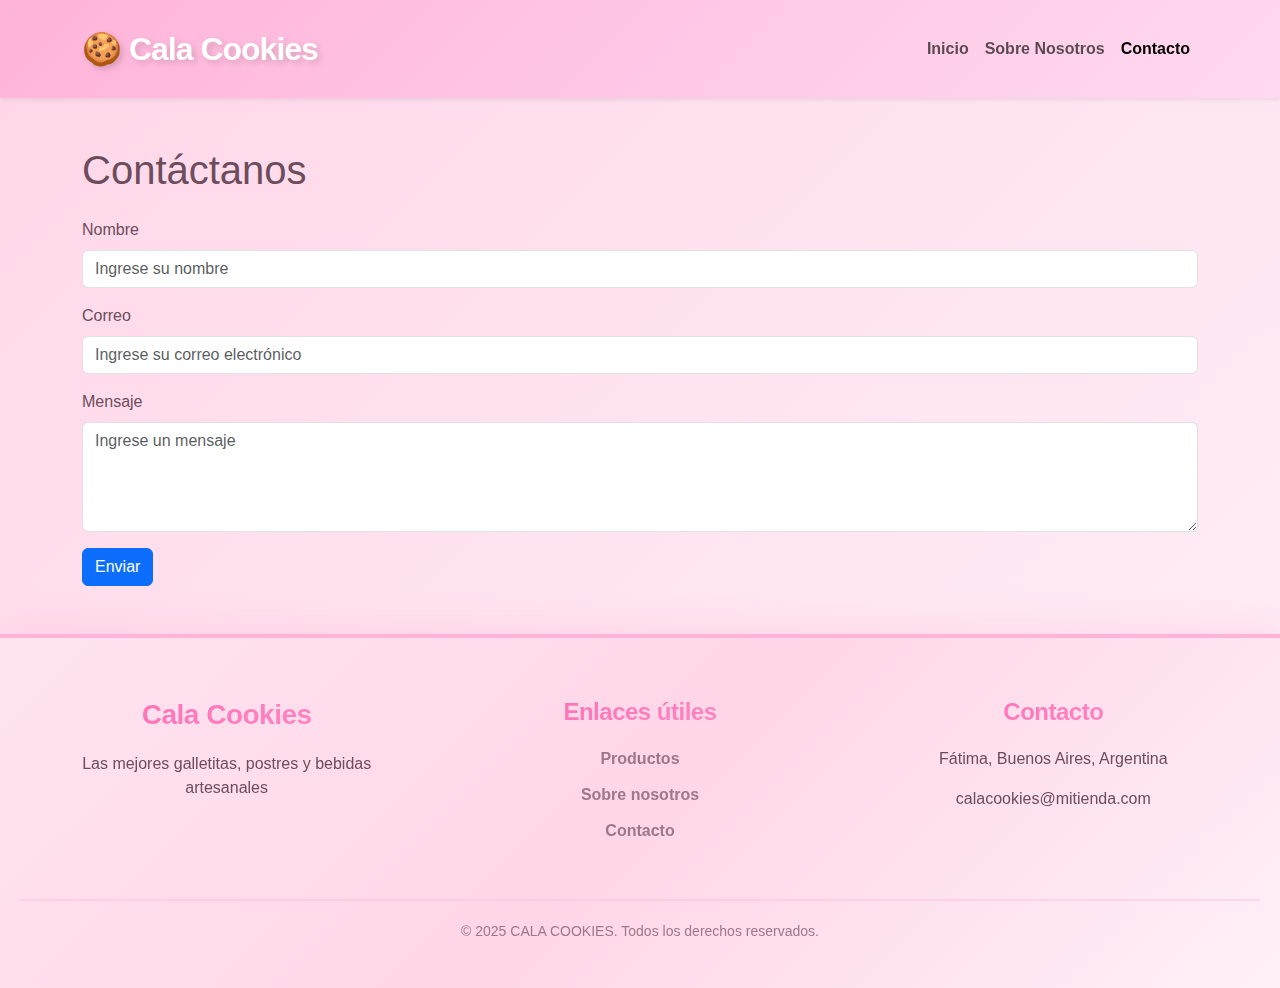
<file: contacto.html>
<!DOCTYPE html>
<html lang="es">
<head>
  <meta charset="UTF-8">
  <meta name="viewport" content="width=device-width, initial-scale=1.0">
  <title>Contacto - Cala Cookies</title>
  <link href="https://cdn.jsdelivr.net/npm/bootstrap@5.3.3/dist/css/bootstrap.min.css" rel="stylesheet">
  <link rel="stylesheet" href="style.css">
</head>
<body>
  <!-- Navbar -->
  <nav class="navbar navbar-expand-lg navbar-light bg-light shadow-sm">
    <div class="container">
      <a class="navbar-brand" href="index.html">🍪 Cala Cookies</a>
      <div class="collapse navbar-collapse">
        <ul class="navbar-nav ms-auto">
          <li class="nav-item"><a class="nav-link" href="index.html">Inicio</a></li>
          <li class="nav-item"><a class="nav-link" href="sobre-nosotros.html">Sobre Nosotros</a></li>
          <li class="nav-item"><a class="nav-link active" href="contacto.html">Contacto</a></li>
        </ul>
      </div>
    </div>
  </nav>

  <main class="container py-5">
    <h1 class="mb-4">Contáctanos</h1>
    <form action="https://formspree.io/f/xrbregzv" method="POST">
      <div class="mb-3">
        <label for="nombre" class="form-label">Nombre</label>
        <input type="text" class="form-control" id="nombre" placeholder="Ingrese su nombre" required>
      </div>
      <div class="mb-3">
        <label for="correo" class="form-label">Correo</label>
        <input type="email" class="form-control" id="correo" placeholder="Ingrese su correo electrónico" required>
      </div>
      <div class="mb-3">
        <label for="mensaje" class="form-label">Mensaje</label>
        <textarea class="form-control" id="mensaje" rows="4" placeholder="Ingrese un mensaje" required></textarea>
      </div>
      <button type="submit" class="btn btn-primary">Enviar</button>
    </form>
  </main>
</body>
  <footer class="footer">
  <div class="footer-container">
    <div class="footer-section about">
      <h3>Cala Cookies</h3>
      <p>Las mejores galletitas, postres y bebidas artesanales</p>
    </div>

    <div class="footer-section links">
      <h4>Enlaces útiles</h4>
      <ul>
        <li><a href="index.html">Productos</a></li>
        <li><a href="sobre-nosotros.html">Sobre nosotros</a></li>
        <li><a href="contacto.html">Contacto</a></li>
      </ul>
    </div>

    <div class="footer-section contact">
      <h4>Contacto</h4>
      <p><i class="fas fa-map-marker-alt"></i> Fátima, Buenos Aires, Argentina</p>
      <p><i class="fas fa-envelope"></i> calacookies@mitienda.com</p>
    </div>

  </div>

  <div class="footer-bottom">
    <p>© 2025 CALA COOKIES. Todos los derechos reservados.</p>
  </div>
</footer>
</html>
</file>
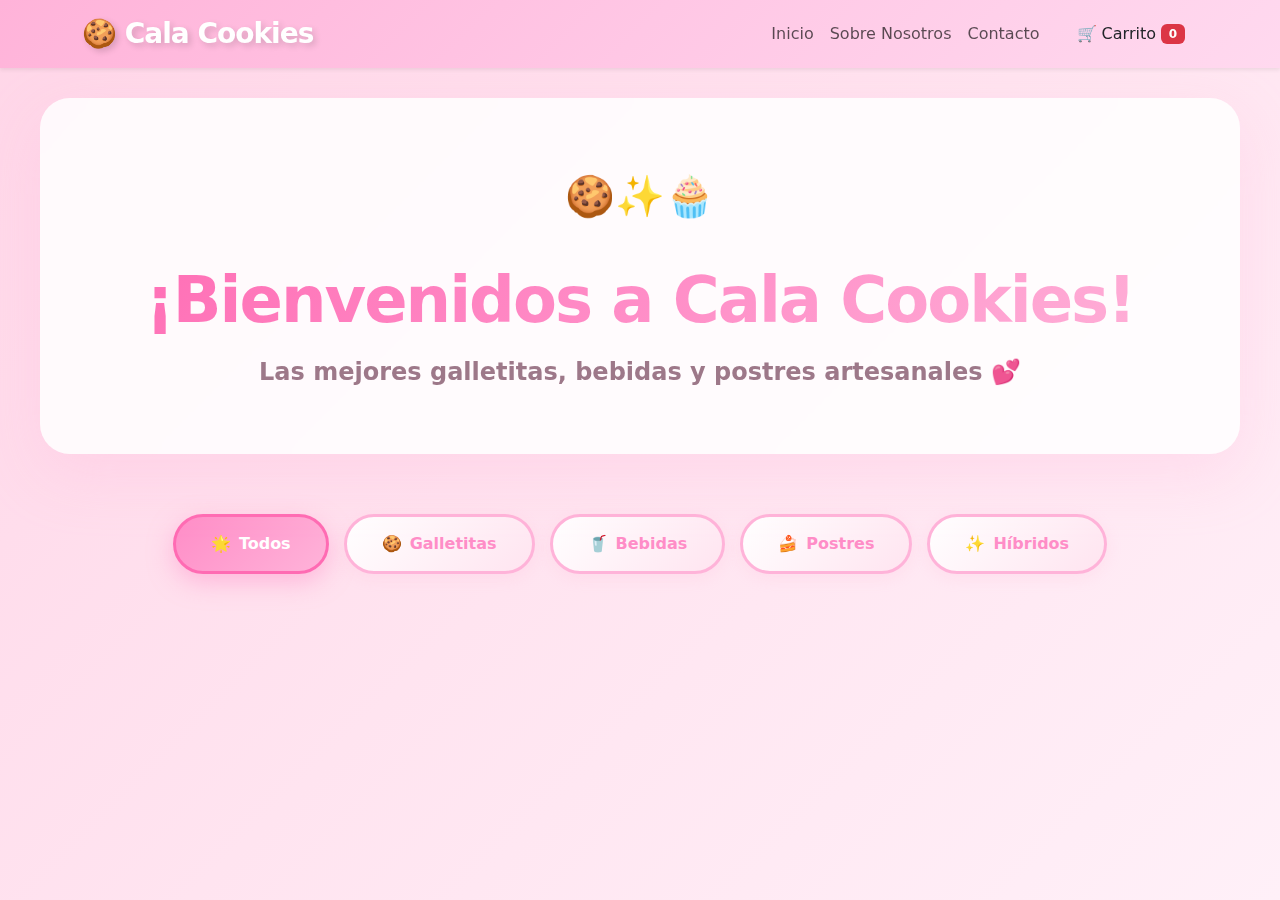
<file: index (1).html>
<!DOCTYPE html>
<html lang="es">
<head>
    <meta charset="UTF-8">
    <meta name="viewport" content="width=device-width, initial-scale=1.0">
    <link rel="stylesheet" href="style.css">
    <title>Cala Cookies - Galletitas Artesanales</title>

    <!-- Estilos personalizados -->
    <link rel="stylesheet" href="style.css">

    <!-- Bootstrap CSS -->
    <link href="https://cdn.jsdelivr.net/npm/bootstrap@5.3.2/dist/css/bootstrap.min.css" rel="stylesheet">

    <!-- Bootstrap JS -->
    <script src="https://cdn.jsdelivr.net/npm/bootstrap@5.3.2/dist/js/bootstrap.bundle.min.js"></script>
</head>
<body>

    <!-- NAVBAR COMBINADA -->
    <nav class="navbar navbar-expand-lg navbar-light bg-light shadow-sm">
        <div class="container">
            <!-- Logo -->
            <a class="navbar-brand d-flex align-items-center" href="index.html">
                <span class="fs-3">🍪 Cala Cookies</span>
            </a>

            <!-- Botón hamburguesa para responsive -->
            <button class="navbar-toggler" type="button" data-bs-toggle="collapse" data-bs-target="#mainNav">
                <span class="navbar-toggler-icon"></span>
            </button>
            <!-- Enlaces y carrito -->
            <div class="collapse navbar-collapse" id="mainNav">
                <ul class="navbar-nav ms-auto">
                    <li class="nav-item"><a class="nav-link" href="index.html">Inicio</a></li>
                    <li class="nav-item"><a class="nav-link" href="sobre-nosotros.html">Sobre Nosotros</a></li>
                    <li class="nav-item"><a class="nav-link" href="contacto.html">Contacto</a></li>
                </ul>

                <!-- Botón del carrito -->
                <button class="btn btn-outline-pink ms-3 cart-btn" onclick="toggleCart()">
                    🛒 Carrito <span class="badge bg-danger" id="cartCount">0</span>
                </button>
            </div>
        </div>
    </nav>

    <!-- Hero / Bienvenida -->
    <div class="hero text-center py-5">
        <span class="hero-emoji fs-1">🍪✨🧁</span>
        <h1 class="mt-3">¡Bienvenidos a Cala Cookies!</h1>
        <p class="lead">Las mejores galletitas, bebidas y postres artesanales 💕</p>
    </div>

    <!-- Categorías -->
    <div class="categories text-center my-4">
        <button class="category-btn active" onclick="filterCategory('todos')">
            <span>🌟</span> Todos
        </button>
        <button class="category-btn" onclick="filterCategory('galletitas')">
            <span>🍪</span> Galletitas
        </button>
        <button class="category-btn" onclick="filterCategory('bebidas')">
            <span>🥤</span> Bebidas
        </button>
        <button class="category-btn" onclick="filterCategory('postres')">
            <span>🍰</span> Postres
        </button>
        <button class="category-btn" onclick="filterCategory('hibridos')">
            <span>✨</span> Híbridos
        </button>
    </div>

    <!-- Productos -->
    <div class="products-grid container" id="productsGrid"></div>

    <!-- Carrito Modal -->
    <div class="cart-modal" id="cartModal">
        <div class="cart-content">
            <div class="cart-header">
                <h2>🛒 Tu Carrito</h2>
                <button class="close-cart" onclick="toggleCart()">×</button>
            </div>
            <div id="cartItems"></div>
            <div class="cart-total" id="cartTotal"></div>
            <button class="checkout-btn" onclick="checkout()">💳 Finalizar Compra</button>
        </div>
    </div>

    <div class="product-modal" id="productModal">
        <div class="product-modal-content">
        </div>
    </div>

    <!-- Scripts -->
    <script type="text/javascript" src="script.js"></script>
</body>
</html>
</file>
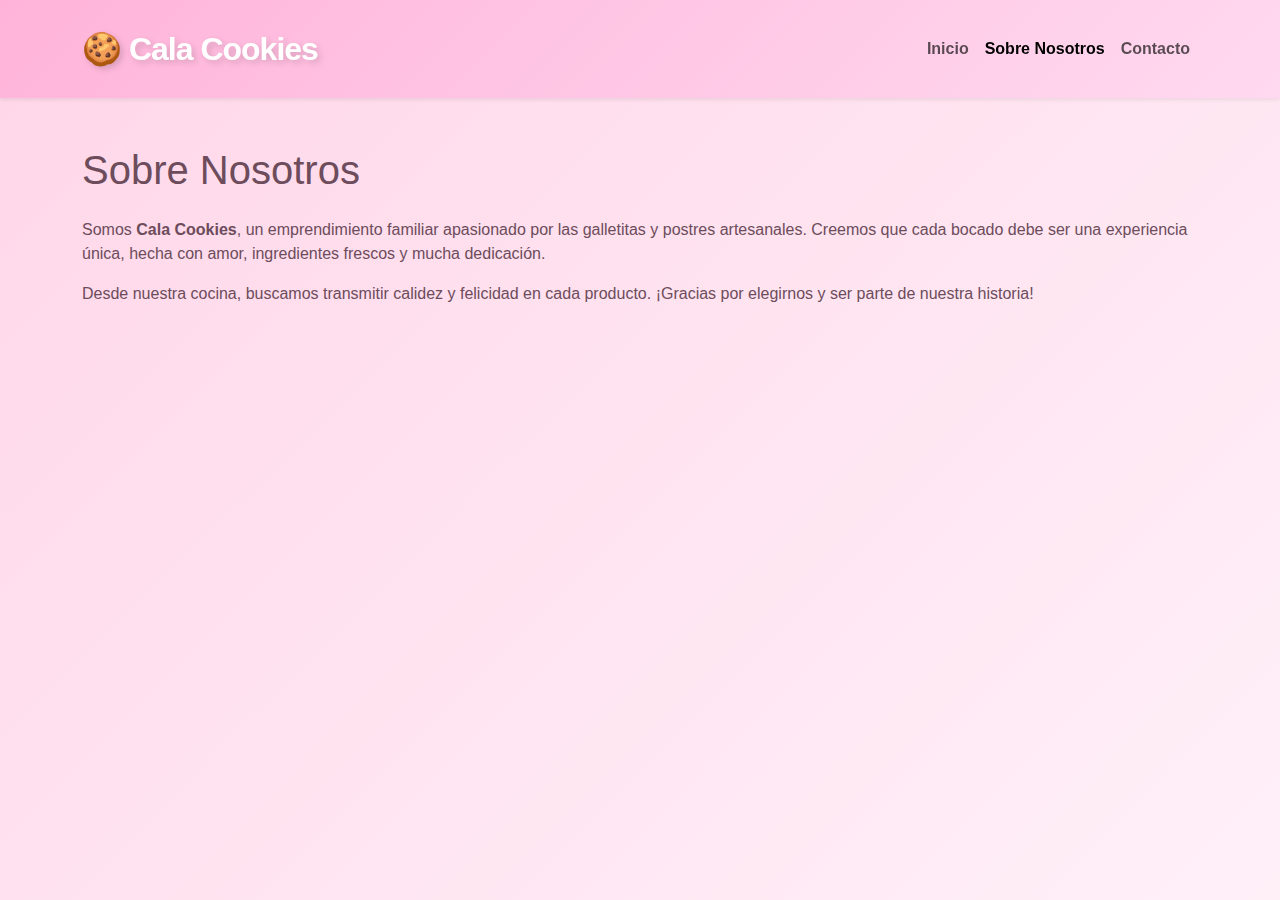
<file: sobre-nosotros.html>
<!DOCTYPE html>
<html lang="es">
<head>
  <meta charset="UTF-8">
  <meta name="viewport" content="width=device-width, initial-scale=1.0">
  <title>Sobre Nosotros - Cala Cookies</title>
  <link href="https://cdn.jsdelivr.net/npm/bootstrap@5.3.3/dist/css/bootstrap.min.css" rel="stylesheet">
  <link rel="stylesheet" href="style.css">
</head>
<body>
  <!-- Navbar -->
  <nav class="navbar navbar-expand-lg navbar-light bg-light shadow-sm">
    <div class="container">
      <a class="navbar-brand" href="index.html">🍪 Cala Cookies</a>
      <div class="collapse navbar-collapse">
        <ul class="navbar-nav ms-auto">
          <li class="nav-item"><a class="nav-link" href="index.html">Inicio</a></li>
          <li class="nav-item"><a class="nav-link active" href="sobre-nosotros.html">Sobre Nosotros</a></li>
          <li class="nav-item"><a class="nav-link" href="contacto.html">Contacto</a></li>
        </ul>
      </div>
    </div>
  </nav>

  <main class="container py-5">
    <h1 class="mb-4">Sobre Nosotros</h1>
    <p>Somos <strong>Cala Cookies</strong>, un emprendimiento familiar apasionado por las galletitas y postres artesanales. Creemos que cada bocado debe ser una experiencia única, hecha con amor, ingredientes frescos y mucha dedicación.</p>
    <p>Desde nuestra cocina, buscamos transmitir calidez y felicidad en cada producto. ¡Gracias por elegirnos y ser parte de nuestra historia!</p>
  </main>
</body>
</html>
</file>
<file: style.css>
/* RESET Y FUENTES BASE */
* {
    margin: 0;
    padding: 0;
    box-sizing: border-box;
}

body {
    font-family: 'Segoe UI', Tahoma, Geneva, Verdana, sans-serif;
    background: linear-gradient(135deg, #ffd6e8 0%, #ffe4f0 50%, #fff0f8 100%);
    color: #6d4c5c;
    min-height: 100vh;
}

/* NAVBAR ESTILO PERSONALIZADO + BOOTSTRAP */
.navbar {
    background: linear-gradient(135deg, #ffb3d9 0%, #ffc7e5 50%, #ffd9ef 100%) !important;
    padding: 20px 0;
    box-shadow: 0 8px 32px rgba(255, 182, 217, 0.4);
    position: sticky;
    top: 0;
    z-index: 1000;
    backdrop-filter: blur(10px);
}

.navbar-brand {
    font-weight: 900;
    font-size: 32px;
    color: white !important;
    text-shadow: 3px 3px 6px rgba(0, 0, 0, 0.15);
    letter-spacing: -1px;
}

.navbar-brand span {
    display: flex;
    align-items: center;
    gap: 10px;
}

.navbar-toggler {
    border-color: rgba(255, 182, 217, 0.5);
}

.nav-link {
    color: rgba(245, 229, 237, 1)ff !important;
    font-weight: 700;
    transition: all 0.2s;
}

.nav-link:hover {
    color: rgb(44, 39, 41) !important;
    transform: translateY(-2px);
}

/* BOTÓN CARRITO PERSONALIZADO */
.btn-outline-pink {
    color: #e83e8c;
    border: 2px solid #e83e8c;
    font-weight: 700;
    background: white;
    transition: all 0.3s ease-in-out;
}

.btn-outline-pink:hover {
    background-color: #e83e8c;
    color: white;
}

/* BADGE DEL CARRITO */
.badge {
    animation: pulse 2s infinite;
    font-weight: 700;
    padding: 6px 10px;
    font-size: 14px;
}

@keyframes pulse {
    0%, 100% { transform: scale(1); }
    50% { transform: scale(1.1); }
}

/* HERO / BIENVENIDA */
.hero {
    text-align: center;
    padding: 80px 20px;
    background: rgba(255, 255, 255, 0.85);
    margin: 30px auto;
    border-radius: 30px;
    max-width: 1200px;
    box-shadow: 0 20px 60px rgba(255, 182, 217, 0.3);
    backdrop-filter: blur(10px);
}

.hero h1 {
    font-size: 64px;
    background: linear-gradient(135deg, #ff6bb3 0%, #ff8dc7 50%, #ffb3d9 100%);
    -webkit-background-clip: text;
    -webkit-text-fill-color: transparent;
    background-clip: text;
    margin-bottom: 15px;
    font-weight: 900;
    letter-spacing: -2px;
}

.hero p {
    font-size: 24px;
    color: #9d7889;
    font-weight: 600;
}

.hero-emoji {
    font-size: 80px;
    margin: 20px 0;
    display: inline-block;
    animation: bounce 2s infinite;
}

@keyframes bounce {
    0%, 100% { transform: translateY(0); }
    50% { transform: translateY(-20px); }
}

/* CATEGORÍAS */
.categories {
    display: flex;
    justify-content: center;
    gap: 15px;
    padding: 30px 20px;
    flex-wrap: wrap;
    max-width: 1400px;
    margin: 0 auto;
}

.category-btn {
    background: linear-gradient(135deg, #fff 0%, #ffe4f0 100%);
    border: 3px solid #ffb3d9;
    padding: 15px 35px;
    border-radius: 30px;
    cursor: pointer;
    font-weight: 900;
    font-size: 16px;
    color: #ff8dc7;
    transition: all 0.3s cubic-bezier(0.68, -0.55, 0.265, 1.55);
    box-shadow: 0 4px 15px rgba(255, 182, 217, 0.2);
    display: flex;
    align-items: center;
    gap: 8px;
}

.category-btn:hover {
    transform: translateY(-5px) scale(1.05);
    box-shadow: 0 8px 25px rgba(255, 182, 217, 0.4);
}

.category-btn.active {
    background: linear-gradient(135deg, #ff8dc7 0%, #ffb3d9 100%);
    color: white;
    border-color: #ff6bb3;
    box-shadow: 0 8px 25px rgba(255, 141, 199, 0.5);
}

/* GRILLA DE PRODUCTOS */
.products-grid {
    display: grid;
    grid-template-columns: repeat(auto-fill, minmax(300px, 1fr));
    gap: 40px;
    padding: 40px;
    max-width: 1400px;
    margin: 0 auto;
}

/* TARJETAS DE PRODUCTO */
.product-card {
    background: linear-gradient(135deg, #fff 0%, #fff5f9 100%);
    border-radius: 25px;
    padding: 25px;
    box-shadow: 0 15px 40px rgba(255, 182, 217, 0.25);
    transition: all 0.4s cubic-bezier(0.68, -0.55, 0.265, 1.55);
    cursor: pointer;
    border: 3px solid transparent;
    position: relative;
    overflow: hidden;
}

.product-card:hover {
    transform: translateY(-15px) scale(1.02);
    box-shadow: 0 25px 60px rgba(255, 141, 199, 0.4);
    border-color: #ffb3d9;
}

.product-img {
    width: 100%;
    height: 220px;
    background: linear-gradient(135deg, #ffe4f0 0%, #ffd6e8 50%, #ffb3d9 100%);
    border-radius: 20px;
    display: flex;
    align-items: center;
    justify-content: center;
    font-size: 100px;
    margin-bottom: 20px;
    box-shadow: inset 0 4px 20px rgba(255, 107, 179, 0.2);
    position: relative;
    overflow: hidden;
}

.product-img::after {
    content: '';
    position: absolute;
    top: -50%;
    left: -50%;
    width: 200%;
    height: 200%;
    background: linear-gradient(45deg, transparent, rgba(255, 255, 255, 0.3), transparent);
    animation: shine 3s infinite;
}

@keyframes shine {
    0% { transform: translateX(-100%) translateY(-100%) rotate(45deg); }
    100% { transform: translateX(100%) translateY(100%) rotate(45deg); }
}

.product-name {
    font-size: 24px;
    font-weight: 900;
    background: linear-gradient(135deg, #ff6bb3 0%, #ff8dc7 100%);
    -webkit-background-clip: text;
    -webkit-text-fill-color: transparent;
    background-clip: text;
    margin-bottom: 12px;
    letter-spacing: -0.5px;
}

.product-desc {
    font-size: 15px;
    color: #9d7889;
    margin-bottom: 18px;
    line-height: 1.6;
    font-weight: 500;
}

.product-price {
    font-size: 28px;
    font-weight: 900;
    color: #ff6bb3;
    margin-bottom: 18px;
    text-shadow: 2px 2px 4px rgba(255, 107, 179, 0.2);
}

.add-to-cart {
    width: 100%;
    background: linear-gradient(135deg, #ff8dc7 0%, #ffb3d9 50%, #ffc7e5 100%);
    color: white;
    border: none;
    padding: 15px;
    border-radius: 25px;
    cursor: pointer;
    font-weight: 900;
    font-size: 17px;
    transition: all 0.3s cubic-bezier(0.68, -0.55, 0.265, 1.55);
    box-shadow: 0 6px 20px rgba(255, 141, 199, 0.3);
    text-transform: uppercase;
    letter-spacing: 1px;
}

.add-to-cart:hover {
    transform: translateY(-3px);
    box-shadow: 0 12px 35px rgba(255, 141, 199, 0.5);
}

/* SCROLL PERSONALIZADO */
::-webkit-scrollbar {
    width: 12px;
}

::-webkit-scrollbar-track {
    background: #ffe4f0;
    border-radius: 10px;
}

::-webkit-scrollbar-thumb {
    background: linear-gradient(135deg, #ff8dc7 0%, #ffb3d9 100%);
    border-radius: 10px;
}

::-webkit-scrollbar-thumb:hover {
    background: linear-gradient(135deg, #ff6bb3 0%, #ff8dc7 100%);
}

/* Estilos del modal del carrito */
.cart-modal {
    position: fixed;
    top: 0;
    left: 0;
    width: 100%;
    height: 100%;
    background-color: rgba(0, 0, 0, 0.4); /* Fondo semi-transparente */
    display: none;
    z-index: 1000; /* Asegura que esté por encima del contenido */
    padding-top: 50px;
    overflow-y: auto;
}

.cart-content {
    background-color: #fff;
    width: 100%;
    max-width: 500px;
    margin: 0 auto;
    border-radius: 10px;
    box-shadow: 0px 10px 30px rgba(0, 0, 0, 0.2);
    padding: 20px;
    animation: slideDown 0.3s ease-out;
}

.cart-header {
    display: flex;
    justify-content: space-between;
    align-items: center;
    font-size: 20px;
    margin-bottom: 15px;
}

.cart-header h2 {
    margin: 0;
    font-weight: bold;
}

.close-cart {
    font-size: 30px;
    color: #333;
    background: transparent;
    border: none;
    cursor: pointer;
}

.cart-item {
    display: flex;
    justify-content: space-between;
    padding: 10px 0;
    border-bottom: 1px solid #ddd;
}

.cart-item-info {
    display: flex;
    flex-direction: column;
}

.cart-item-name {
    font-weight: bold;
    font-size: 16px;
}

.cart-item-controls {
    display: flex;
    align-items: center;
    gap: 10px;
}

.qty-btn {
    background-color: #ff6bb3;
    color: white;
    border: none;
    padding: 5px 10px;
    cursor: pointer;
    border-radius: 5px;
}

.qty-display {
    font-weight: bold;
    font-size: 16px;
}

.cart-total {
    font-size: 18px;
    font-weight: bold;
    color: #ff6bb3;
    margin-top: 15px;
}

.checkout-btn {
    background-color: #ff6bb3;
    color: white;
    border: none;
    padding: 12px;
    font-size: 18px;
    border-radius: 10px;
    width: 100%;
    cursor: pointer;
}

.checkout-btn:hover {
    background-color: #ff4081;
}

/* Animación de deslizamiento del carrito */
@keyframes slideDown {
    from {
        transform: translateY(-100%);
    }
    to {
        transform: translateY(0);
    }
}
/* AGREGAR ESTOS ESTILOS AL FINAL DE TU style.css EXISTENTE */

/* MODAL DE PRODUCTO */
.product-modal {
    position: fixed;
    top: 0;
    left: 0;
    width: 100%;
    height: 100%;
    background-color: rgba(0, 0, 0, 0.5);
    display: none;
    z-index: 2000;
    padding: 20px;
    overflow-y: auto;
    align-items: center;
    justify-content: center;
}

.product-modal-content {
    background: linear-gradient(135deg, #fff 0%, #fff5f9 100%);
    width: 100%;
    max-width: 600px;
    margin: 50px auto;
    border-radius: 30px;
    box-shadow: 0 20px 60px rgba(255, 107, 179, 0.4);
    padding: 40px;
    position: relative;
    animation: modalSlideIn 0.4s cubic-bezier(0.68, -0.55, 0.265, 1.55);
}

@keyframes modalSlideIn {
    from {
        transform: scale(0.7) translateY(-50px);
        opacity: 0;
    }
    to {
        transform: scale(1) translateY(0);
        opacity: 1;
    }
}

.close-modal {
    position: absolute;
    top: 20px;
    right: 20px;
    font-size: 40px;
    color: #ff8dc7;
    background: transparent;
    border: none;
    cursor: pointer;
    width: 50px;
    height: 50px;
    display: flex;
    align-items: center;
    justify-content: center;
    border-radius: 50%;
    transition: all 0.3s;
}

.close-modal:hover {
    background: rgba(255, 141, 199, 0.1);
    transform: rotate(90deg);
}

.modal-product-img {
    width: 200px;
    height: 200px;
    background: linear-gradient(135deg, #ffe4f0 0%, #ffd6e8 50%, #ffb3d9 100%);
    border-radius: 50%;
    display: flex;
    align-items: center;
    justify-content: center;
    font-size: 120px;
    margin: 0 auto 30px;
    box-shadow: 0 15px 40px rgba(255, 107, 179, 0.3);
}

.modal-product-title {
    font-size: 36px;
    font-weight: 900;
    background: linear-gradient(135deg, #ff6bb3 0%, #ff8dc7 100%);
    -webkit-background-clip: text;
    -webkit-text-fill-color: transparent;
    background-clip: text;
    text-align: center;
    margin-bottom: 20px;
    letter-spacing: -1px;
}

.modal-product-desc {
    font-size: 18px;
    color: #9d7889;
    line-height: 1.8;
    text-align: center;
    margin-bottom: 30px;
    font-weight: 500;
}

.modal-product-price {
    font-size: 42px;
    font-weight: 900;
    color: #ff6bb3;
    text-align: center;
    margin-bottom: 30px;
    text-shadow: 2px 2px 4px rgba(255, 107, 179, 0.2);
}

.modal-add-btn {
    width: 100%;
    background: linear-gradient(135deg, #ff8dc7 0%, #ffb3d9 50%, #ffc7e5 100%);
    color: white;
    border: none;
    padding: 20px;
    border-radius: 25px;
    cursor: pointer;
    font-weight: 900;
    font-size: 20px;
    transition: all 0.3s cubic-bezier(0.68, -0.55, 0.265, 1.55);
    box-shadow: 0 8px 25px rgba(255, 141, 199, 0.4);
    text-transform: uppercase;
    letter-spacing: 1px;
}

.modal-add-btn:hover {
    transform: translateY(-5px);
    box-shadow: 0 15px 40px rgba(255, 141, 199, 0.6);
}

/* ESTILOS ADICIONALES PARA CARRITO VACÍO */
.empty-cart {
    text-align: center;
    padding: 60px 20px;
    color: #9d7889;
}

.empty-cart-emoji {
    font-size: 80px;
    display: block;
    margin-bottom: 20px;
    opacity: 0.5;
}

.empty-cart div:first-of-type {
    font-size: 24px;
    font-weight: 700;
    color: #ff8dc7;
}

/* RESPONSIVE */
@media (max-width: 768px) {
    .product-modal-content {
        padding: 30px 20px;
        margin: 20px;
    }
    
    .modal-product-img {
        width: 150px;
        height: 150px;
        font-size: 90px;
    }
    
    .modal-product-title {
        font-size: 28px;
    }
    
    .modal-product-price {
        font-size: 32px;
    }
}
/* NOTIFICACIÓN TOAST */
.toast-notification {
    position: fixed;
    top: 100px;
    right: -400px;
    background: linear-gradient(135deg, #fff 0%, #fff5f9 100%);
    padding: 20px 25px;
    border-radius: 20px;
    box-shadow: 0 10px 40px rgba(255, 107, 179, 0.4);
    display: flex;
    align-items: center;
    gap: 15px;
    z-index: 3000;
    min-width: 320px;
    border: 3px solid #ffb3d9;
    transition: all 0.4s cubic-bezier(0.68, -0.55, 0.265, 1.55);
}

.toast-notification.show {
    right: 30px;
}

.toast-icon {
    font-size: 50px;
    animation: toastBounce 0.6s ease-out;
}

@keyframes toastBounce {
    0%, 100% { transform: scale(1); }
    50% { transform: scale(1.2) rotate(10deg); }
}

.toast-content {
    flex: 1;
}

.toast-title {
    font-size: 16px;
    font-weight: 900;
    color: #ff6bb3;
    margin-bottom: 5px;
}

.toast-product {
    font-size: 14px;
    color: #9d7889;
    font-weight: 600;
}

.toast-close {
    font-size: 28px;
    color: #ff8dc7;
    cursor: pointer;
    background: transparent;
    border: none;
    width: 30px;
    height: 30px;
    display: flex;
    align-items: center;
    justify-content: center;
    border-radius: 50%;
    transition: all 0.3s;
}

.toast-close:hover {
    background: rgba(255, 141, 199, 0.2);
    transform: rotate(90deg);
}

@media (max-width: 768px) {
    .toast-notification {
        min-width: 280px;
        right: -350px;
    }
    
    .toast-notification.show {
        right: 15px;
    }
}
/* Notificación Toast */
.notification-toast {
    position: fixed;
    top: 100px;
    right: 20px;
    background: white;
    color: #333;
    padding: 1rem 1.5rem;
    border-radius: 15px;
    box-shadow: 0 10px 30px rgba(255, 107, 179, 0.4);
    display: flex;
    align-items: center;
    font-weight: 600;
    font-size: 1rem;
    z-index: 2000;
    transform: translateX(400px);
    opacity: 0;
    transition: all 0.3s ease;
    border-left: 5px solid #ff6bb3;
}

.notification-toast.show {
    transform: translateX(0);
    opacity: 1;
}

/* Responsive para móviles */
@media (max-width: 768px) {
    .notification-toast {
        right: 10px;
        left: 10px;
        top: 80px;
        font-size: 0.9rem;
        padding: 0.8rem 1rem;
    }
}

/* FOOTER ESTILO PASTEL */
.footer {
  background: linear-gradient(135deg, #ffe4f0 0%, #ffd6e8 50%, #fff0f8 100%);
  color: #6d4c5c;
  padding: 60px 20px 30px;
  font-family: 'Segoe UI', Tahoma, Geneva, Verdana, sans-serif;
  box-shadow: 0 -10px 30px rgba(255, 182, 217, 0.3);
  border-top: 4px solid #ffb3d9;
  backdrop-filter: blur(10px);
}

.footer-container {
  display: flex;
  flex-wrap: wrap;
  justify-content: center;
  max-width: 1200px;
  margin: auto;
  gap: 40px;
}

.footer-section {
  flex: 1 1 250px;
  min-width: 220px;
  text-align: center;
}

.footer-section h3,
.footer-section h4 {
  background: linear-gradient(135deg, #ff6bb3 0%, #ff8dc7 100%);
  -webkit-background-clip: text;
  -webkit-text-fill-color: transparent;
  font-weight: 900;
  margin-bottom: 20px;
  letter-spacing: -0.5px;
}

.footer-section ul {
  list-style: none;
  padding: 0;
}

.footer-section ul li {
  margin-bottom: 12px;
}

.footer-section ul li a {
  color: #9d7889;
  text-decoration: none;
  font-weight: 600;
  transition: all 0.3s;
}

.footer-section ul li a:hover {
  color: #ff6bb3;
  transform: translateY(-2px);
}

.social-icons {
  display: flex;
  justify-content: center;
  gap: 15px;
  margin-top: 10px;
}

.social-icons a {
  color: #ff8dc7;
  font-size: 26px;
  transition: all 0.3s;
}

.social-icons a:hover {
  color: #ff6bb3;
  transform: scale(1.2);
}

.footer-bottom {
  text-align: center;
  margin-top: 40px;
  padding-top: 20px;
  border-top: 2px solid rgba(255, 182, 217, 0.4);
  font-size: 14px;
  color: #9d7889;
}

.footer-bottom span {
  font-weight: 700;
  color: #ff8dc7;
}

/* Responsive */
@media (max-width: 768px) {
  .footer-container {
    flex-direction: column;
    text-align: center;
  }
}
</file>
